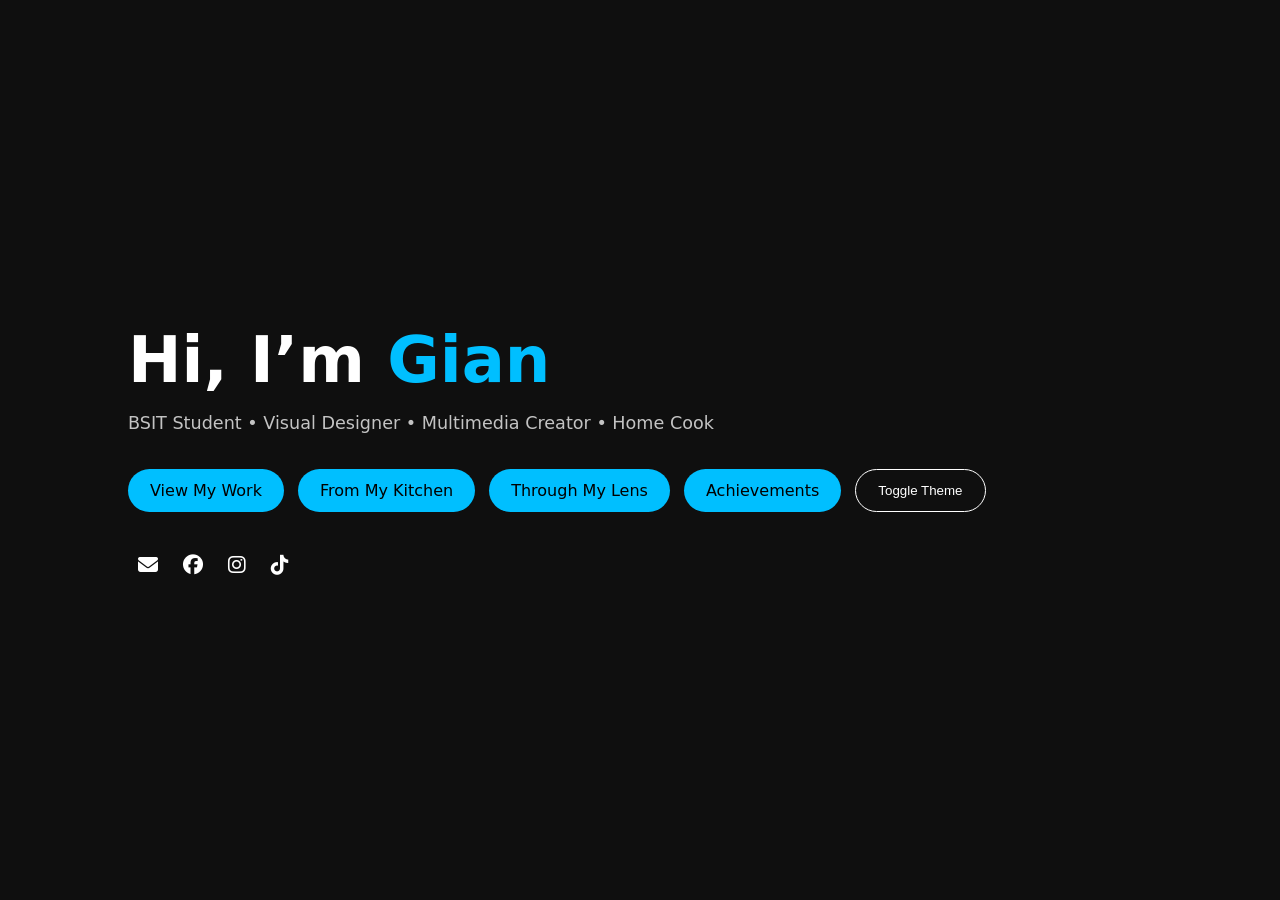
<file: index.html>
<!DOCTYPE html>
<html lang="en">
<head>
  <meta charset="UTF-8" />
  <meta name="viewport" content="width=device-width, initial-scale=1.0"/>
  <title>Gian | Portfolio</title>
  <link rel="stylesheet" href="style.css" />
  <link rel="stylesheet" href="https://cdnjs.cloudflare.com/ajax/libs/font-awesome/6.5.0/css/all.min.css">
</head>
<body>

  <header class="hero">
    <h1>Hi, I’m <span>Gian</span></h1>
    <p>BSIT Student • Visual Designer • Multimedia Creator • Home Cook</p>

    <div class="buttons">
      <a href="works.html" class="btn">View My Work</a>
      <a href="kitchen.html" class="btn">From My Kitchen</a>
      <a href="photography.html" class="btn">Through My Lens</a>
      <a href="achievements.html" class="btn">Achievements</a>
      <button id="toggleTheme" class="btn outline">Toggle Theme</button>
    </div>

    <div class="social-icons">
      <a href="mailto:gianfranco.clrxs@gmail.com"><i class="fa-solid fa-envelope"></i></a>
      <a href="https://facebook.com/dick.grayson05" target="_blank"><i class="fa-brands fa-facebook"></i></a>
      <a href="https://instagram.com/gianxxsz" target="_blank"><i class="fa-brands fa-instagram"></i></a>
      <a href="https://tiktok.com/@graysfxc" target="_blank"><i class="fa-brands fa-tiktok"></i></a>
    </div>
  </header>

  <script src="script.js"></script>

</body>
</html>
</file>
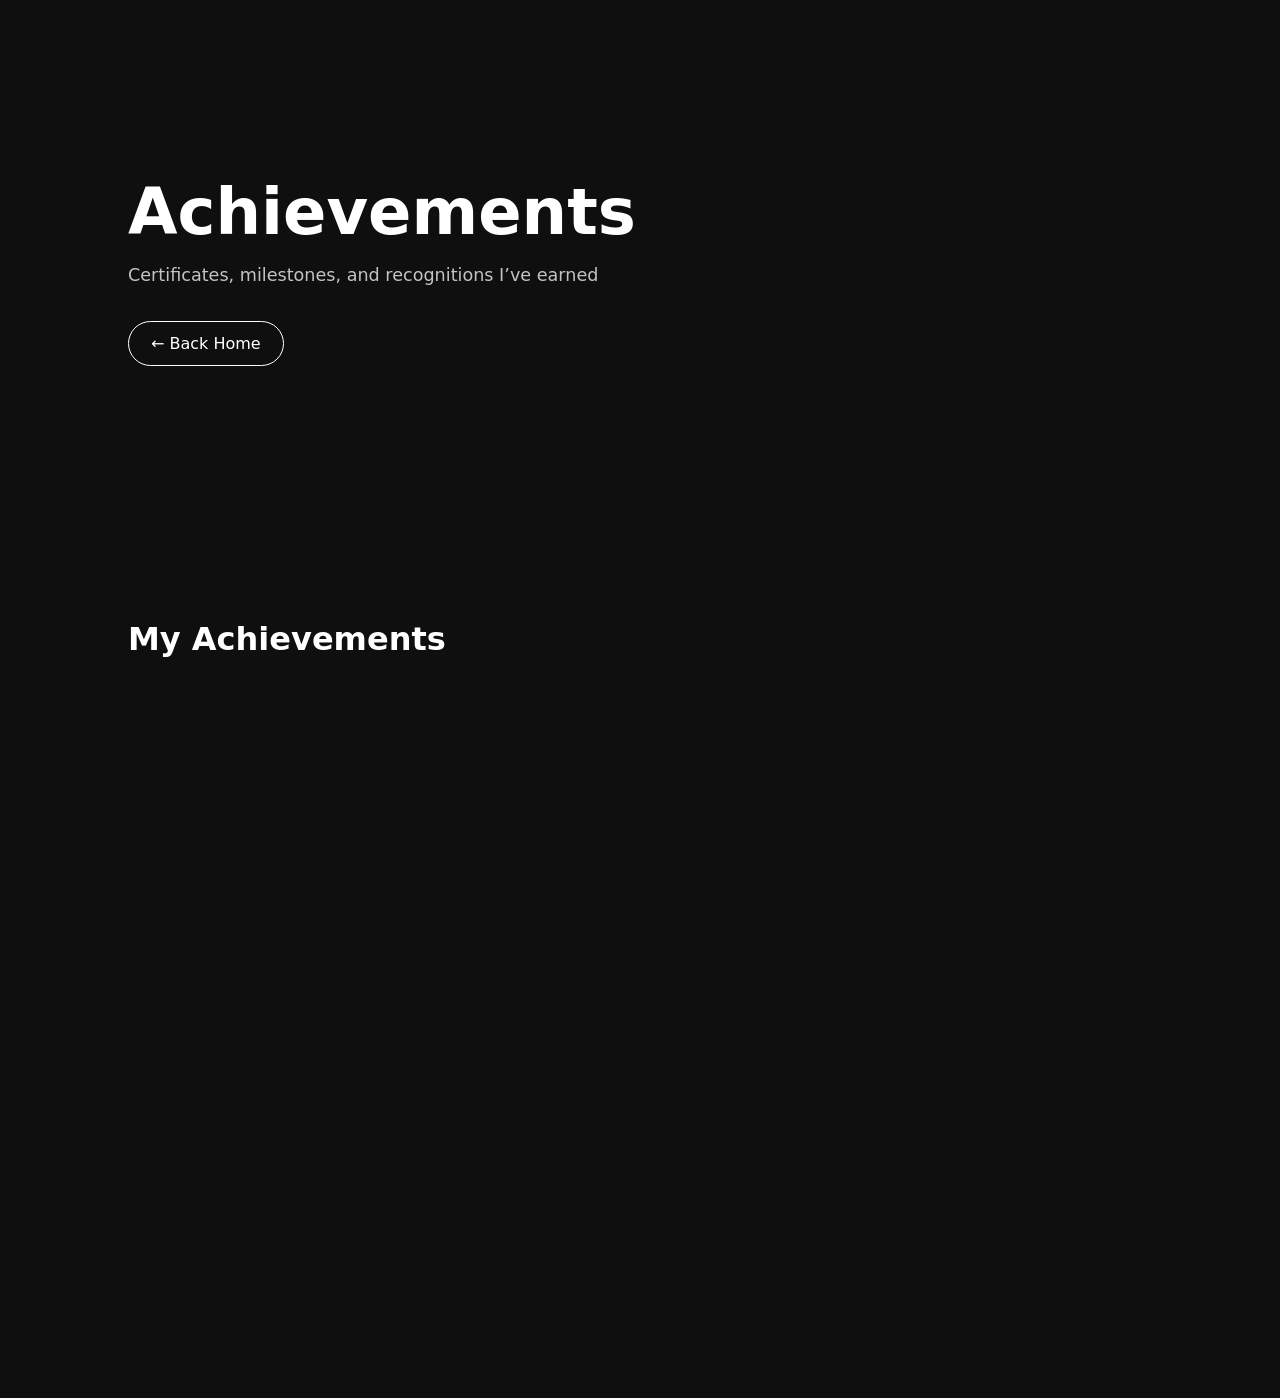
<file: achievements.html>
<!DOCTYPE html>
<html lang="en">
<head>
  <meta charset="UTF-8" />
  <meta name="viewport" content="width=device-width, initial-scale=1.0"/>
  <title>Gian | Through My Lens</title>
  <link rel="stylesheet" href="style.css" />
</head>
<body>

<header class="hero" style="min-height:60vh">
  <h1>Achievements</h1>
  <p>Certificates, milestones, and recognitions I’ve earned</p>

  <div class="buttons">
    <a href="index.html" class="btn outline">← Back Home</a>
  </div>
</header>

<section class="works">
  <h2>My Achievements</h2>

  <div class="grid-window">
    <div class="grid">

        

    </div>
  </div>
</section>

<script src="script.js"></script>
</body>
<script async src="https://www.tiktok.com/embed.js"></script>
</html>
</file>
<file: style.css>
* {
  margin: 0;
  padding: 0;
  box-sizing: border-box;
}

html {
  scroll-behavior: smooth;
}

body {
  font-family: system-ui, -apple-system, BlinkMacSystemFont, sans-serif;
  background: #0f0f0f;
  color: #ffffff;
  transition: background 0.3s ease, color 0.3s ease;
}

body.light {
  background: #f4f4f4;
  color: #111111;
}

.hero {
  min-height: 100vh;
  padding: 0 10%;
  display: flex;
  flex-direction: column;
  justify-content: center;
  gap: 16px;
}

.hero h1 {
  font-size: clamp(2.5rem, 5vw, 4rem);
  font-weight: 700;
}

.hero h1 span {
  color: #00bfff;
}

.hero p {
  opacity: 0.75;
  font-size: 1.1rem;
}

.buttons {
  margin-top: 20px;
  display: flex;
  gap: 14px;
  flex-wrap: wrap;
}

.btn {
  padding: 12px 22px;
  border-radius: 999px;
  background: #00bfff;
  color: #000;
  font-weight: 500;
  text-decoration: none;
  border: none;
  cursor: pointer;
}

.btn.outline {
  background: transparent;
  color: inherit;
  border: 1px solid currentColor;
}

.works {
  padding: 80px 10%;
}

.works h2 {
  font-size: 2rem;
  margin-bottom: 30px;
}

.grid-window {
  height: 70vh;
  overflow-y: auto;
  padding-right: 10px;
}

.grid-window::-webkit-scrollbar {
  width: 6px;
}

.grid-window::-webkit-scrollbar-thumb {
  background: rgba(255, 255, 255, 0.25);
  border-radius: 10px;
}

body.light .grid-window::-webkit-scrollbar-thumb {
  background: rgba(0, 0, 0, 0.25);
}

.grid {
  column-count: 4;
  column-gap: 22px;
}

@media (max-width: 1200px) {
  .grid { column-count: 3; }
}
@media (max-width: 800px) {
  .grid { column-count: 2; }
}
@media (max-width: 500px) {
  .grid { column-count: 1; }
}

.card {
  background: #1a1a1a;
  padding: 14px;
  border-radius: 16px;
  margin-bottom: 22px;
  break-inside: avoid;
  transition: transform 0.3s ease, box-shadow 0.3s ease;
}

body.light .card {
  background: #ffffff;
}

.card:hover {
  transform: translateY(-6px);
  box-shadow: 0 20px 40px rgba(0, 0, 0, 0.25);
}

body.light .card:hover {
  box-shadow: 0 20px 40px rgba(0, 0, 0, 0.12);
}

.media {
  width: 100%;
  background: #ffffff;
  border-radius: 12px;
  overflow: hidden;
}

.media img,
.media video {
  width: 100%;
  height: auto;
  display: block;
}

.card h3 {
  margin-top: 12px;
  font-size: 1rem;
  font-weight: 500;
  opacity: 0.85;
}

footer {
  text-align: center;
  padding: 40px 10%;
  opacity: 0.5;
  font-size: 0.9rem;
}

@media (max-width: 600px) {
  .hero {
    padding: 0 6%;
  }

  .works {
    padding: 60px 6%;
  }

  .grid-window {
    height: auto;
    overflow: visible;
  }
}

.media {
  width: 100%;
  display: flex;
  justify-content: center;
}

.media.tiktok blockquote {
  margin: 0 auto;
}

.media iframe {
  width: 100%;
  height: 100%;
  border: none;
}

.media.portrait {
  aspect-ratio: 9 / 16;
  max-width: 360px; 
}

.media.landscape {
  aspect-ratio: 16 / 9;
}

.media img {
  width: 100%;
  height: auto;
  object-fit: cover;
  display: block;
}

.social-icons {
  margin-top: 25px;
}

.social-icons a {
  font-size: 20px;
  margin: 0 10px;
  color: inherit;
  transition: 0.3s;
}

.social-icons a:hover {
  transform: translateY(-3px);
  opacity: 0.7;
}

.card-link {
  text-decoration: none;
  color: inherit;
  display: block;
}

.card-link .card {
  transition: 0.3s ease;
}

.card-link:hover .card {
  transform: translateY(-6px);
}
</file>
